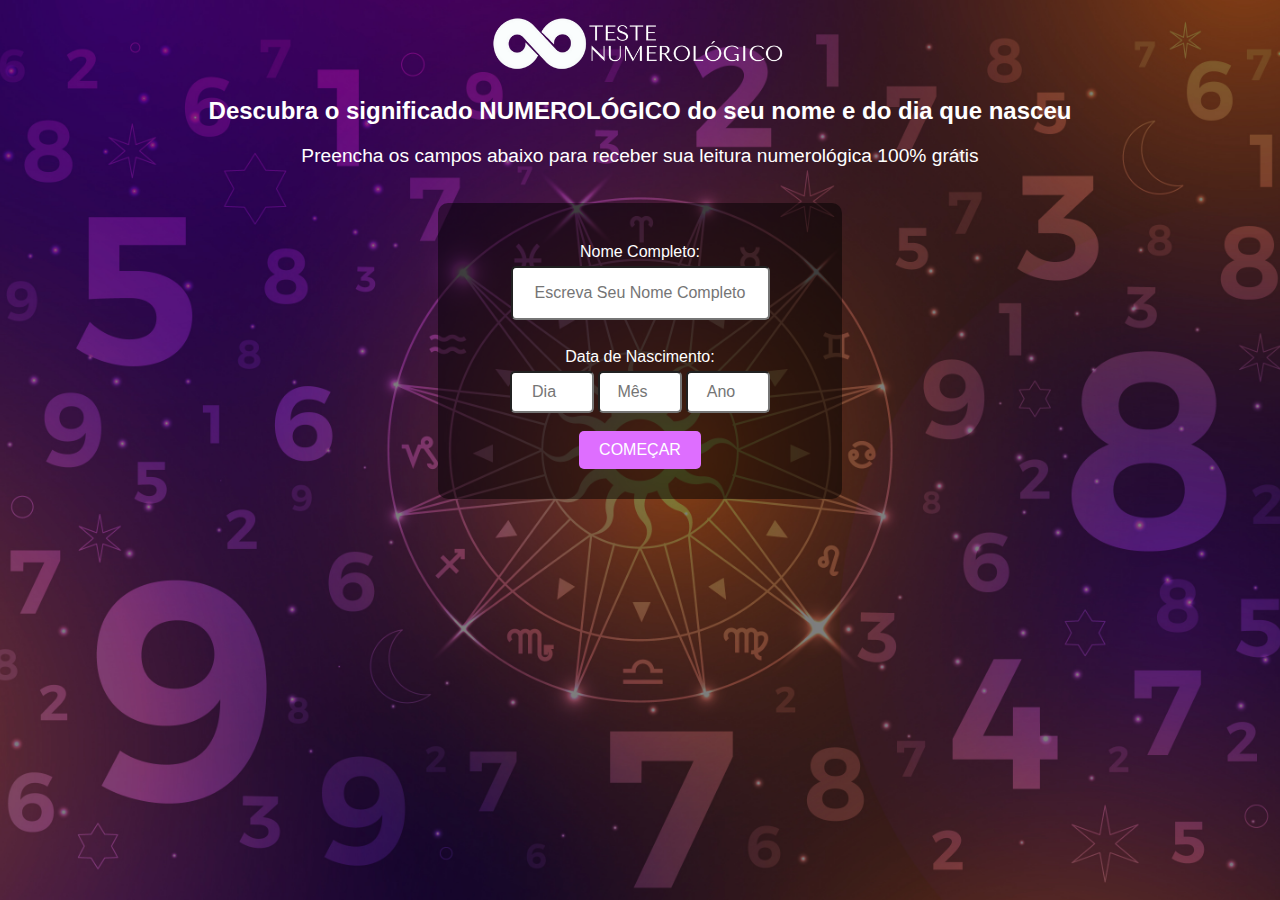
<file: index.html>
<!DOCTYPE html>
<html lang="pt-BR">
<head>
  <meta charset="UTF-8">
  <meta name="viewport" content="width=device-width, initial-scale=1.0">
  <title>Teste Numerológico</title>
  <style>
    body {
      font-family: 'Segoe UI', Tahoma, Geneva, Verdana, sans-serif;
      color: white;
      height: 100vh;
      max-height: 100vh;
      width: 100vw;
      max-width: 100vw;
      overflow: hidden;
      display: flex;
      align-items: center;
      flex-direction: column;
      background-image: url('imgs/bg.jpg');
      background-size: cover;
      background-position: center center;
      background-repeat: no-repeat;
      margin: 0;
      padding: 0;
      box-sizing: border-box;
    }
    #logo {
      display: block;
      padding: 10px;
      width: 300px;
    }
    #textHeader {
      width: 70vw;
      text-align: center;
    }
    #textHeader h1 {
      padding: 0;
      margin: 0;
      margin-top: 10px;
      font-size: 1.5em;
    }
    #textHeader h2 {
      font-size: 1.2em;
      font-weight: 100;
      margin-top: 20px;
    }
    /* Campo de título dinâmico */
    #presentationTitle {
      display: block;
      text-align: center;
      font-size: 1.5em;
      font-weight: 900;
      margin-top: 20px;
      padding: 0 50px;
      opacity: 0;
      transition: opacity 1s ease, height 0.5s ease;
    }
    /* Elemento para exibir o número em destaque */
    #numberDisplay {
      display: block;
      font-size: 7.5em;
      font-weight: bold;
      text-align: center;
      position: absolute;
      top: 50%;
      left: 50%;
      transform: translate(-50%, -50%);
      opacity: 0;
      transition: all 0.5s ease;
      animation: zoomNumber 2s infinite alternate;
    }
    #numerologyForm {  
      display: block;          
      text-align: center;
      background-color: rgba(0, 0, 0, 0.5);
      padding: 30px 10px;
      width: 30vw;
      border-radius: 10px;
    }
    input{
        margin-top: 5px;
        padding: 10px;
        font-size: 16px;
        border-radius: 5px;
    }

    input[type="text"] {
        text-align: center;
          width: 235px;
          height: 30px;              
    }

    input[type="number"] {
        width: 60px;
        text-align: center;
    }
    label {
        display: block;
        margin-top: 10px;
    }
    button[type="submit"]{
        background-color: #de6eff;
        border: none;
        border-radius: 5px;
        color: white;
        font: inherit; 
        cursor: pointer;
        padding: 10px 20px 10px 20px;
    }
    button[type="submit"]:hover{
        background-color: white;
        color: #de6eff;            
    }    
    #result {
      margin-top: 20px;
      text-align: center;
    }
    #captions {
      display: none;
      width: 50vw;
      font-size: 1.2em;
      margin-top: 10px;
      background-color: rgba(0, 0, 0, 0.5);
      padding: 10px 5px;
      color: white;
      border-radius: 5px;
      text-align: center;
      min-height: 1.5em;
      position: absolute;
      bottom: 70px;
    }
    #controls {
      margin-top: 10px;
    }
    #pauseButton, #resumeButton {
      width: 30px;
      cursor: pointer;
      display: none;
    }
    .imgControl {
      border-radius: 5px;
      position: absolute;
      bottom: 0px;
      left: 50%;
      transform: translate(-50%, -50%);
    }
    #boxUnlockButton {
      display: none;
      position: absolute;
      top: 50%;
      left: 50%;
      transform: translate(-50%, -50%);
    }
    #unlockButton {
      padding: 10px 20px;
      font-size: 1em;
      margin-top: 20px;
      cursor: pointer;
      background-color: #ffca2c;
      color: black;
      border-radius: 10px;
      border: 0;
      animation: zoom 0.5s infinite alternate;
    }
    #unlockButton:hover {
      background-color: black;
      color: #ffca2c;
    }
    #boxCircle {
      display: none;
      opacity: 0;
      position: absolute;
      top: 50%;
      left: 50%;
      transform: translate(-50%, -50%);
      transition: all 1s ease-in-out;
      overflow: hidden;
      opacity: 0;
    }
    #circulo {
      animation: rotacionar 20s infinite linear;
      width: 25vw;
    }
    @keyframes rotacionar {
      from { transform: rotate(0deg); }
      to { transform: rotate(360deg); }
    }
    @keyframes zoom {
      0% { transform: scale(1); }
      100% { transform: scale(1.1); }
    }
    @keyframes zoomNumber {
      0% { font-size: 7.5em; }
      100% { font-size: 9.5em; }
    }
    @media (max-width: 768px) {
      #logo { width: 70vw; }  
      #numerologyForm { width: 70vw; }
      #textHeader h1 { font-size: 1.2em; }
      #textHeader h2 { font-size: 0.9em; }
      #boxCircle { top: 50%; }
      #circulo { width: 93vw; }
      #captions { width: 90vw; }
    }
  </style>
</head>
<body>
  <img id="logo" src="imgs/logo.png" alt="Logo">
  <div id="textHeader">
    <h1>Descubra o significado NUMEROLÓGICO do seu nome e do dia que nasceu</h1>
    <h2>Preencha os campos abaixo para receber sua leitura numerológica 100% grátis</h2>
  </div>
  <!-- Campo de título dinâmico -->
  <div id="presentationTitle"></div>
  <!-- Elemento para exibir o número em destaque -->
  <div id="numberDisplay"></div>
  
  <form id="numerologyForm">
    <label for="fullName">Nome Completo:</label>
    <input type="text" id="fullName" name="fullName" placeholder="Escreva Seu Nome Completo" required><br><br>
    <label>Data de Nascimento:</label>
    <input type="number" id="birthDay" name="birthDay" placeholder="Dia" min="1" max="31" required>
    <input type="number" id="birthMonth" name="birthMonth" placeholder="Mês" min="1" max="12" required>
    <input type="number" id="birthYear" name="birthYear" placeholder="Ano" min="1900" max="2100" required><br><br>
    <button type="submit">COMEÇAR</button>
  </form>
  <div id="result"></div>
  <div id="boxCircle">
    <img id="circulo" src="imgs/circulo1.png" alt="Círculo">
  </div>
  <div id="captions" class="captions"></div>
  <div id="controls">
    <img id="pauseButton" class="imgControl" src="imgs/pause.jpg" alt="Pausar">
    <img id="resumeButton" class="imgControl" src="imgs/play.jpg" alt="Retomar">
  </div>
  <div id="boxUnlockButton">
    <button id="unlockButton">DESBLOQUEAR MINHA PROSPERIDADE</button>
  </div>

  <script>
    // Configurações iniciais e dicionários
    const letterToNumber = {
      A: 1, J: 1, S: 1,
      B: 2, K: 2, T: 2,
      C: 3, L: 3, U: 3,
      D: 4, M: 4, V: 4,
      E: 5, N: 5, W: 5,
      F: 6, O: 6, X: 6,
      G: 7, P: 7, Y: 7,
      H: 8, Q: 8, Z: 8,
      I: 9, R: 9
    };

    const numerologyDescriptions = {
      lifePath: {
        1: "Líder nato, independente e ambicioso.",
        2: "Diplomático, cooperativo e sensível.",
        3: "Criativo, comunicativo e sociável.",
        4: "Prático, organizado e trabalhador.",
        5: "Aventureiro, versátil e livre.",
        6: "Responsável, cuidadoso e amoroso.",
        7: "Introspectivo, analítico e espiritual.",
        8: "Ambicioso, eficiente e focado no sucesso.",
        9: "Humanitário, idealista e compassivo.",
        11: "Iluminado, intuitivo e visionário.",
        22: "Mestre construtor, realiza grandes sonhos com estrutura.",
        33: "Mestre altruísta, inspirador e servidor da humanidade."
      },
      expression: {
        1: "Expressa-se com liderança e iniciativa.",
        2: "Comunica-se com sensibilidade e cooperação.",
        3: "Mostra criatividade e habilidades comunicativas.",
        4: "Demonstra organização e disciplina.",
        5: "Expressa-se de forma versátil e adaptável.",
        6: "Comunica com responsabilidade e cuidado.",
        7: "Expressa-se de maneira introspectiva e analítica.",
        8: "Mostra ambição e foco no sucesso.",
        9: "Comunica-se de forma humanitária e compassiva.",
        11: "Expressa ideias visionárias e inspiradoras.",
        22: "Comunica de maneira estruturada e impactante.",
        33: "Expressa compaixão profunda e altruísmo."
      },
      soulUrge: {
        1: "Deseja ser independente e líder.",
        2: "Anseia por harmonia e parcerias.",
        3: "Deseja expressar criatividade e alegria.",
        4: "Anseia por estabilidade e ordem.",
        5: "Deseja liberdade e aventura.",
        6: "Anseia por amor e responsabilidade.",
        7: "Deseja conhecimento e introspecção.",
        8: "Anseia por sucesso material e poder.",
        9: "Deseja contribuir para o bem comum.",
        11: "Deseja iluminação espiritual e compreensão profunda.",
        22: "Deseja construir algo grandioso e duradouro.",
        33: "Deseja servir à humanidade de forma altruísta."
      },
      personality: {
        1: "Projeção de liderança e iniciativa.",
        2: "Projeção de sensibilidade e cooperação.",
        3: "Projeção de criatividade e sociabilidade.",
        4: "Projeção de organização e disciplina.",
        5: "Projeção de versatilidade e adaptabilidade.",
        6: "Projeção de responsabilidade e cuidado.",
        7: "Projeção de introspecção e análise.",
        8: "Projeção de ambição e eficiência.",
        9: "Projeção de humanitarismo e compaixão.",
        11: "Projeção de inspiração e intuição elevada.",
        22: "Projeção de realização e construção de sonhos.",
        33: "Projeção de altruísmo e serviço humanitário."
      }
    };

    const sectionTexts = {
      lifePath: [
        "Este número reflete a essência do propósito de vida e as lições que a pessoa deve aprender ao longo da jornada.",
        "Ele é calculado com base na data de nascimento e mostra as características fundamentais da personalidade, desafios e potencial de crescimento."
      ],
      expression: [
        "O Número de Expressão revela os talentos inatos, habilidades e a maneira como uma pessoa se expressa no mundo.",
        "Ele é calculado a partir do nome completo de nascimento e mostra os dons e o potencial de realização pessoal."
      ],
      soulUrge: [
        "Também conhecido como 'Número do Coração', este número reflete os desejos mais profundos da alma, aquilo que uma pessoa realmente quer na vida, em um nível emocional e espiritual.",
        "Ele é calculado a partir das vogais do nome completo."
      ],
      personality: [
        "O Número da Personalidade reflete a maneira como a pessoa é percebida pelos outros.",
        "Ele é calculado a partir das consoantes do nome completo e mostra a 'máscara' que a pessoa usa em interações sociais e como os outros a veem à primeira vista."
      ]
    };

    const finalTexts = [
      {
        text: "Em sua jornada numerológica, vislumbrei um potencial imenso para a prosperidade. Seus números revelam uma alma sedenta por abundância e sucesso. No entanto, há energias que, como véus sutis, obscurecem seu caminho. Quero que você viva na abundância, que você merece e que é sua porque está no seu destino. Se você quer realmente viver em abundância e desbloquear sua vida de prosperidade, então clique no botão 'desbloquear minha prosperidade', você estará dando o primeiro passo para destravar e permitir que a prosperidade flua livremente em sua vida.",
        audio: "audios/pros1.ogg"
      },
      {
        text: "As cifras da sua vida numerológica indicam um futuro repleto de prosperidade. É como se um mapa do tesouro houvesse sido desenhado especialmente para você. No entanto, alguns obstáculos ocultos impedem que você alcance todo o seu potencial financeiro. Você já deve ter percebido, que às vezes parece que tem algo barrando você de prosperar. Porque realmente Tem. E se você deseja se livrar dessas barreiras e desbloquear a sua prosperidade, então clique no botão 'desbloquear minha prosperidade', você terá acesso a ferramentas poderosas para transformar sua vida financeira e alcançar a abundância que você merece.",
        audio: "audios/pros2.ogg"
      },
      {
        text: "Seu número é um guia espiritual que revela seus talentos, desafios e o caminho para a felicidade. Ao analisar sua numerologia, percebo que a prosperidade é um dos seus maiores desejos. No entanto, crenças limitantes e padrões de pensamentos negativos podem estar bloqueando seu fluxo de abundância. Para mudar isso agora, enquanto é possível, clique no botão 'desbloquear minha prosperidade' e você saberá de uma vez por todas o que fazer para criar a vida próspera que sempre sonhou.",
        audio: "audios/pros3.ogg"
      }
    ];

    // Player único para reprodução contínua
    const audioPlayer = new Audio();
    let isPaused = false;

    const pauseButton = document.getElementById('pauseButton');
    const resumeButton = document.getElementById('resumeButton');
    const unlockButton = document.getElementById('boxUnlockButton');

    function showPauseButton() {
      pauseButton.style.display = 'inline-block';
      resumeButton.style.display = 'none';
    }
    function showResumeButton() {
      pauseButton.style.display = 'none';
      resumeButton.style.display = 'inline-block';
    }

    pauseButton.addEventListener('click', () => {
      isPaused = true;
      audioPlayer.pause();
      showResumeButton();
    });

    resumeButton.addEventListener('click', () => {
      isPaused = false;
      audioPlayer.play();
      showPauseButton();
    });

    // Função para dividir o texto em segmentos (até 7 palavras ou terminando com pontuação)
    function splitText(text) {
      const sentences = text.match(/[^.!?]+[.!?]?/g);
      let segments = [];
      sentences.forEach(sentence => {
        const words = sentence.trim().split(/\s+/);
        for (let i = 0; i < words.length; i += 7) {
          let segment = words.slice(i, i + 7).join(' ');
          if (!/[.!?]$/.test(segment)) {
            segment += '...';
          }
          segments.push(segment);
        }
      });
      return segments;
    }

    // Função para exibir as legendas divididas em segmentos
    async function displayCaptions(text, displayTime = 3000) {
      const captionsDiv = document.getElementById('captions');
      let captionSegments = splitText(text);
      let currentCaptionIndex = 0;
      captionsDiv.style.display = 'block';
      while (currentCaptionIndex < captionSegments.length) {
        if (isPaused) {
          await new Promise(resolve => {
            const interval = setInterval(() => {
              if (!isPaused) {
                clearInterval(interval);
                resolve();
              }
            }, 500);
          });
        }
        captionsDiv.innerText = captionSegments[currentCaptionIndex];
        currentCaptionIndex++;
        await new Promise(resolve => setTimeout(resolve, displayTime));
      }
      captionsDiv.innerText = '';
      captionsDiv.style.display = 'none';
    }

    // Atualiza o título da apresentação, se houver
    function updatePresentationTitle(title) {
      const presentationTitle = document.getElementById('presentationTitle');
      if (title) {
        presentationTitle.innerText = title;
        presentationTitle.style.opacity = '1';
      }
    }

    // Função para reproduzir um item da playlist com tratamento especial para exibição de número
    async function playItem(item) {
      // Se o item definir um título, atualiza o campo de título
      if (item.title) {
        updatePresentationTitle(item.title);
      }
      
      // Se o item tem a flag displayNumber, oculta o boxCircle e exibe o número em destaque
      if (item.displayNumber) {
        const boxCircle = document.getElementById('boxCircle');
        const numberDisplay = document.getElementById('numberDisplay');
        // Oculta o boxCircle
        boxCircle.style.opacity = '0';
        // Exibe o número em destaque
        numberDisplay.innerText = item.caption;
        numberDisplay.style.opacity = '1';
        audioPlayer.src = item.src;
        showPauseButton();
        try {
          await audioPlayer.play();
        } catch (e) {
          console.error("Erro ao reproduzir o áudio:", e);
        }
        await new Promise((resolve, reject) => {
          audioPlayer.onended = resolve;
          audioPlayer.onerror = reject;
        });
      } else {
        // Caso contrário, segue o fluxo normal: exibição de legendas (se houver)
        let captionPromise = Promise.resolve();
        if (item.caption) {
          captionPromise = displayCaptions(item.caption, item.displayTime || 3000);
        }
        audioPlayer.src = item.src;
        showPauseButton();
        try {
          await audioPlayer.play();
        } catch (e) {
          console.error("Erro ao reproduzir o áudio:", e);
        }
        await new Promise((resolve, reject) => {
          audioPlayer.onended = resolve;
          audioPlayer.onerror = reject;
        });
        document.getElementById('captions').innerText = '';
        document.getElementById('captions').style.display = 'none';
        const numberDisplay = document.getElementById('numberDisplay');
        numberDisplay.style.opacity = '0';
        const boxCircle = document.getElementById('boxCircle');
        boxCircle.style.opacity = '1';
        try {
          await captionPromise;
        } catch (e) {}
      }
    }

    // Função para reproduzir toda a playlist de forma contínua
    async function playPlaylist(playlist) {
      // Exibe o boxCircle no início da apresentação
      const boxCircle = document.getElementById('boxCircle');
      boxCircle.style.display = 'block';
      boxCircle.style.opacity = 1;
      
      for (let item of playlist) {
        await playItem(item);
      }
      // Ao final, exibe o botão de desbloqueio e esconde os controles
      unlockButton.style.display = 'inline-block';
      pauseButton.style.display = 'none';
      resumeButton.style.display = 'none';
      boxCircle.style.display = 'none';
    }

    // Funções de cálculo
    function calculateLifePathNumber(day, month, year) {
      const digits = [...day.toString(), ...month.toString(), ...year.toString()].map(Number);
      const sum = digits.reduce((a, b) => a + b, 0);
      return reduceNumber(sum);
    }

    function calculateExpressionNumber(name) {
      let sum = 0;
      const upperName = name.toUpperCase();
      for (let char of upperName) {
        if (letterToNumber[char]) {
          sum += letterToNumber[char];
        }
      }
      return reduceNumber(sum);
    }

    function calculateSoulUrgeNumber(name) {
      const vowels = ['A', 'E', 'I', 'O', 'U'];
      let sum = 0;
      const upperName = name.toUpperCase();
      for (let char of upperName) {
        if (vowels.includes(char) && letterToNumber[char]) {
          sum += letterToNumber[char];
        }
      }
      return reduceNumber(sum);
    }

    function calculatePersonalityNumber(name) {
      const vowels = ['A', 'E', 'I', 'O', 'U'];
      let sum = 0;
      const upperName = name.toUpperCase();
      for (let char of upperName) {
        if (!vowels.includes(char) && letterToNumber[char]) {
          sum += letterToNumber[char];
        }
      }
      return reduceNumber(sum);
    }

    function reduceNumber(num) {
      if ([11, 22, 33].includes(num)) {
        return num;
      }
      while (num > 9) {
        num = num.toString().split('').reduce((a, b) => a + parseInt(b), 0);
        if ([11, 22, 33].includes(num)) {
          return num;
        }
      }
      return num;
    }

    // Ao submeter o formulário, calcula os números e monta a playlist para reprodução contínua
    document.getElementById('numerologyForm').addEventListener('submit', async function(event) {
      event.preventDefault();
      const name = document.getElementById('fullName').value.normalize("NFD").replace(/[\u0300-\u036f]/g, "");
      const day = parseInt(document.getElementById('birthDay').value);
      const month = parseInt(document.getElementById('birthMonth').value);
      const year = parseInt(document.getElementById('birthYear').value);

      if (!day || !month || !year) {
        alert("Por favor, preencha a data de nascimento corretamente.");
        return;
      }

      const lifePath = calculateLifePathNumber(day, month, year);
      const expression = calculateExpressionNumber(name);
      const soulUrge = calculateSoulUrgeNumber(name);
      const personality = calculatePersonalityNumber(name);

      // Oculta o formulário e o cabeçalho
      document.getElementById('numerologyForm').style.display = 'none';
      document.getElementById('textHeader').style.display = 'none';

      // Seleciona aleatoriamente um texto final
      const finalTextObj = finalTexts[Math.floor(Math.random() * finalTexts.length)];

      // Monta a playlist com todas as etapas e títulos para cada seção
      const playlist = [
        // Caminho de Vida
        { title: 'Número do Caminho de Vida', src: 'audios/numero_caminho_de_vida.ogg', caption: sectionTexts.lifePath.join(' '), displayTime: 3000 },
        { src: 'audios/lifePathSectionIntro.ogg', title: 'Seu número do Caminho de Vida é', displayTime: 2000 },
        { src: `audios/${lifePath}.ogg`, caption: String(lifePath), displayTime: 1500, displayNumber: true },
        { src: `audios/lp${lifePath}.ogg`, caption: numerologyDescriptions.lifePath[lifePath] || "Descrição não disponível.", displayTime: 5000 },
        // Expressão
        { title: 'Número de Expressão', src: 'audios/numero_de_expressao.ogg', caption: sectionTexts.expression.join(' '), displayTime: 3000 },
        { src: 'audios/expressionSectionIntro.ogg', title: 'Seu número de Expressão é', displayTime: 2000 },
        { src: `audios/${expression}.ogg`, caption: String(expression), displayTime: 1500, displayNumber: true },
        { src: `audios/e${expression}.ogg`, caption: numerologyDescriptions.expression[expression] || "Descrição não disponível.", displayTime: 3000 },
        // Desejo da Alma
        { title: 'Número do Desejo da Alma', src: 'audios/numero_do_desejo_da_alma.ogg', caption: sectionTexts.soulUrge.join(' '), displayTime: 3000 },
        { src: 'audios/soulUrgeSectionIntro.ogg', title: 'Seu número do Desejo da Alma é', displayTime: 2000 },
        { src: `audios/${soulUrge}.ogg`, caption: String(soulUrge), displayTime: 1500, displayNumber: true },
        { src: `audios/su${soulUrge}.ogg`, caption: numerologyDescriptions.soulUrge[soulUrge] || "Descrição não disponível.", displayTime: 3000 },
        // Personalidade
        { title: 'Número da Personalidade', src: 'audios/numero_da_personalidade.ogg', caption: sectionTexts.personality.join(' '), displayTime: 3000 },
        { src: 'audios/personalitySectionIntro.ogg', title: 'Seu número da Personalidade é', displayTime: 2000 },
        { src: `audios/${personality}.ogg`, caption: String(personality), displayTime: 1500, displayNumber: true },
        { src: `audios/person${personality}.ogg`, caption: numerologyDescriptions.personality[personality] || "Descrição não disponível.", displayTime: 3000 },
        // Texto Final
        { title: 'Análise Final', src: finalTextObj.audio, caption: finalTextObj.text, displayTime: 2500 }
      ];

      try {
        await playPlaylist(playlist);
      } catch (error) {
        console.error("Erro durante a apresentação:", error);
        alert("Ocorreu um erro durante a apresentação. Por favor, tente novamente.");
      }
    });

    // Evento para o botão de desbloqueio
    unlockButton.addEventListener('click', () => {
      window.location.href = 'pg.htm';
    });
  </script>
</body>
</html>
</file>
